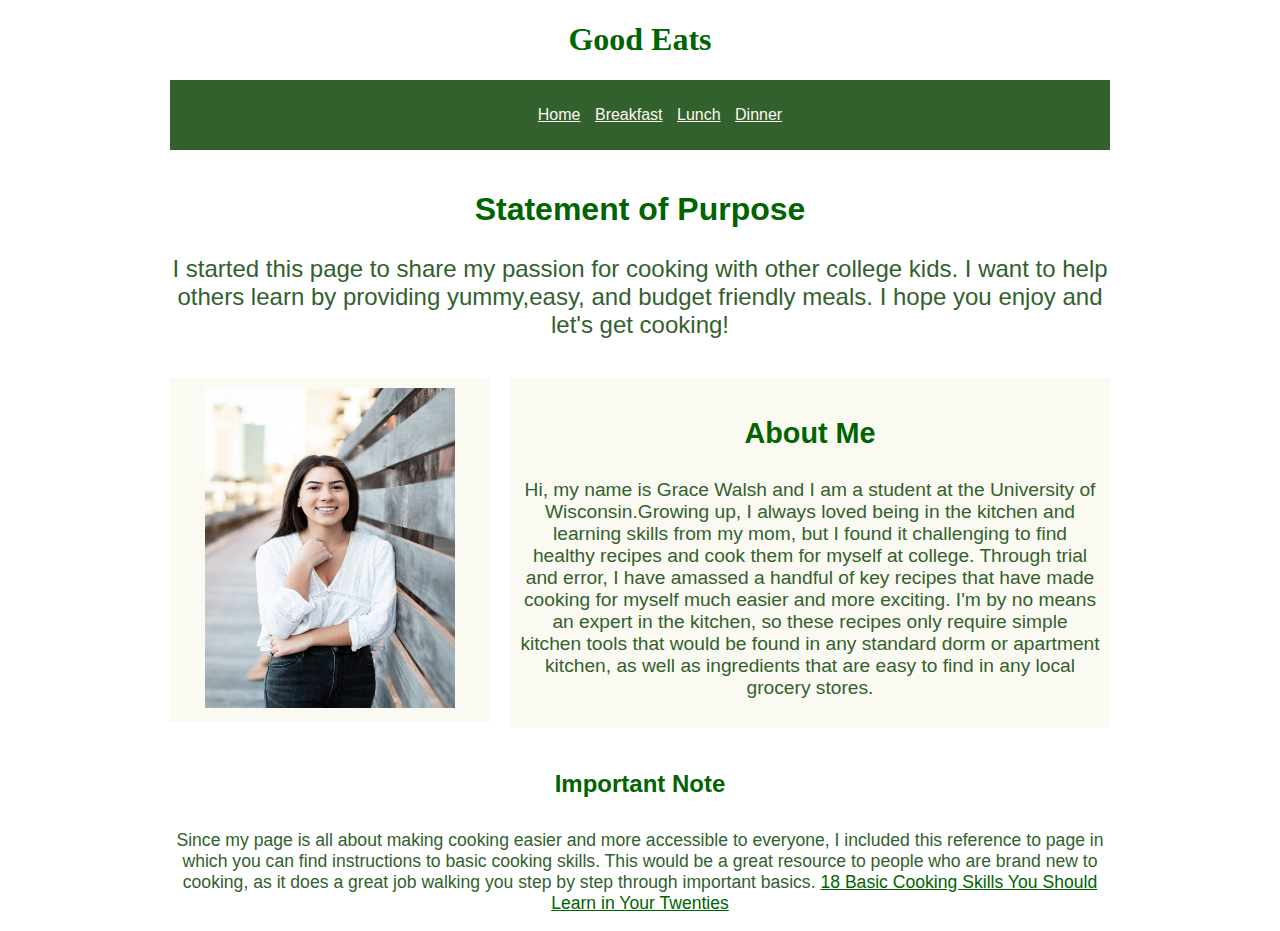
<file: index.html>
<!DOCTYPE html>
<html lang="en">
<meta charset="UTF-8">
<title>Good Eats Homepage</title>
<meta name="viewport" content="width=device-width,initial-scale=1">
<link rel="stylesheet" type="text/css" href="stylesheet.css">

</head> 
	<body>
		<header>
		
		<h1 style= "color:darkgreen; font-family:Georgia; text-align: center">Good Eats</h1>

		<nav>

			<ul>
				<li><a href="homepage.html" style="color: #FBFAF2;">Home</a></li>
				<li><a href="Breakfast.html" style="color: #FBFAF2;">Breakfast</a></li>
				<li><a href="Lunch.html" style="color: #FBFAF2;">Lunch</a></li>
				<li><a href="Dinner.html" style="color: #FBFAF2;">Dinner</a></li>

			</ul>
		</nav>

		</header>
		
			<main>
				<h2 style= "color:darkgreen; font-size: 200%;">Statement of Purpose</h2>
					<p style= "color: #32612D; font-size: 150%;">I started this page to share my passion for cooking with other college kids. I want to help others learn by providing yummy,easy, and budget friendly meals. I hope you enjoy and let's get cooking!</p>
			</main>
		<section>

				<article>
					<img src="img\gracewalsh.JPG" alt="Image of Grace" width="250" height="320">
				</article>


				<article class="h mart">
					<h3 style= "color: darkgreen; font-size:180% ;">About Me</h3>
					<p style= "color: #32612D; font-size: 120%;">Hi, my name is Grace Walsh and I am a student at the University of Wisconsin.Growing up, I always loved being in the kitchen and learning skills from my mom, but I found it challenging to find healthy recipes and cook them for myself at college. Through trial and error, I have amassed a handful of key recipes that have made cooking for myself much easier and more exciting. I'm by no means an expert in the kitchen, so these recipes only require simple kitchen tools that would be found in any standard dorm or apartment kitchen, as well as ingredients that are easy to find in any local grocery stores.  </p>
				</article>

		</section>

		<section>

		<footer>
			<h4 style= "color: darkgreen; font-size:150% ;">Important Note </h4>
			<p style= "color: #32612D; font-size:110% ;">Since my page is all about making cooking easier and more accessible to everyone, I included this reference to page in which you can find instructions to basic cooking skills. This would be a great resource to people who are brand new to cooking, as it does a great job walking you step by step through important basics. 
				<a style= "color: darkgreen;" href="https://www.myrecipes.com/how-to/cooking-skills-to-learn-in-your-twenties">18 Basic Cooking Skills You Should Learn in Your Twenties</a>
		</footer>

		</section>






</body>
</html>
</file>
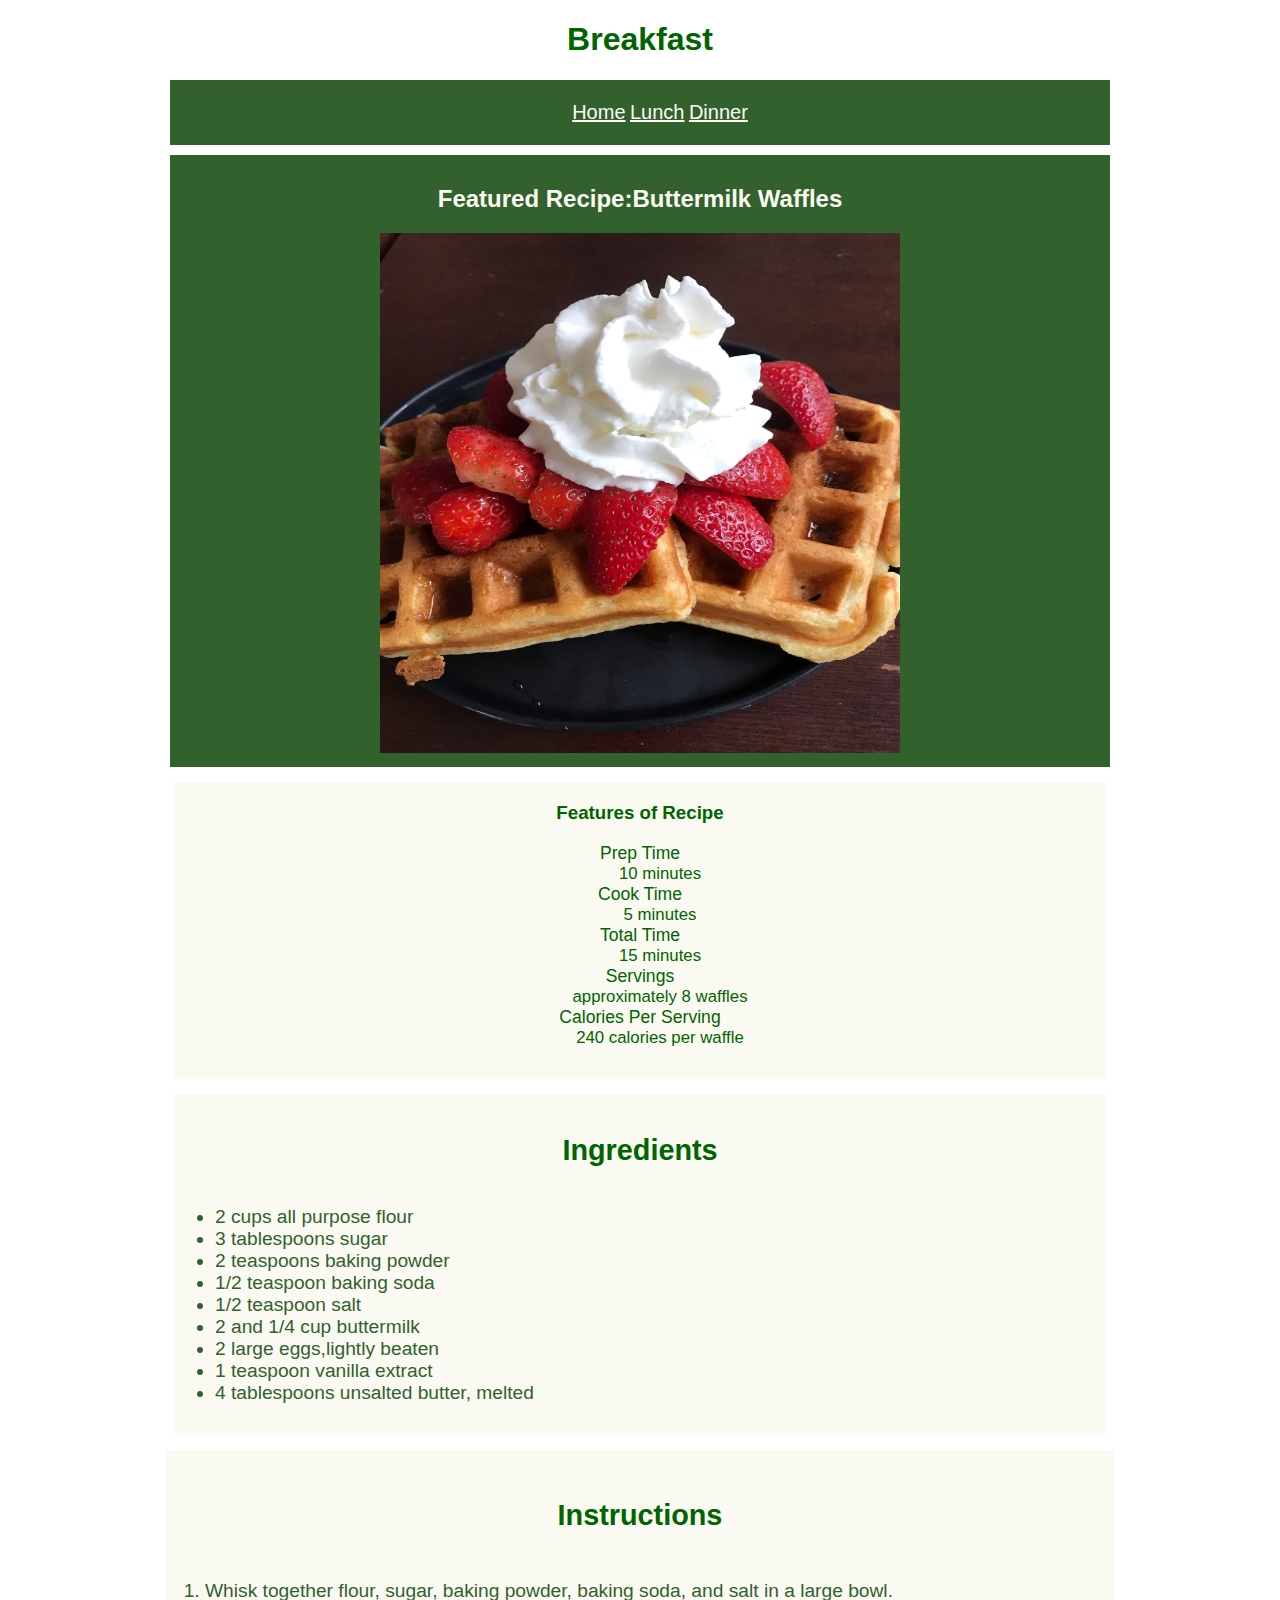
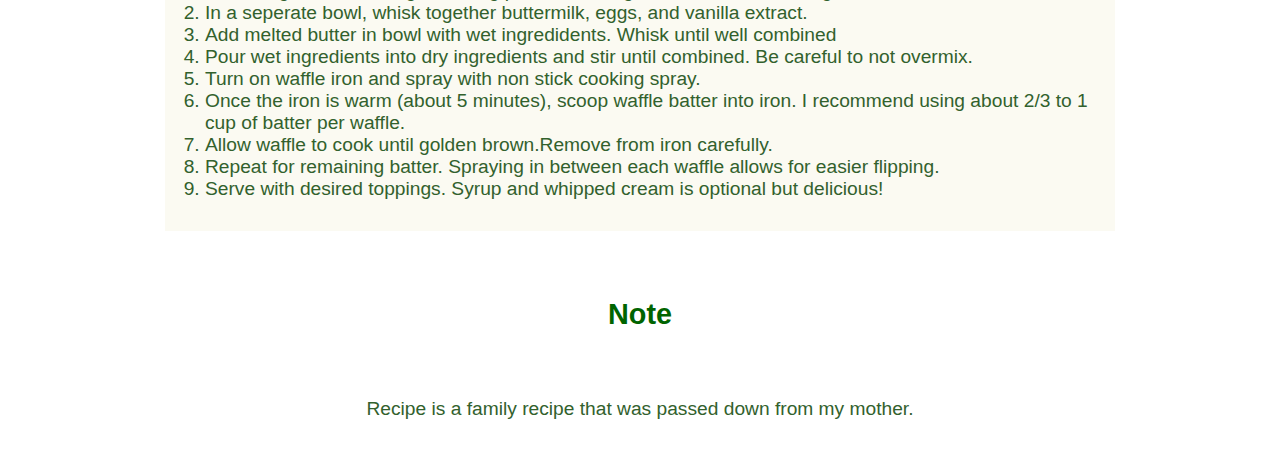
<file: Breakfast.html>
<!DOCTYPE html>
<html lang="en">
<meta charset="UTF-8">
<title>Goodeats Breakfast Page</title>
<meta name="viewport" content="width=device-width,initial-scale=1">
<link rel="stylesheet" type="text/css" href="stylesheet2.css">


<body>
	
	<header>
		<h1 style="color:darkgreen;">Breakfast</h1>
	</header>

		<nav>

			<ul>
				<li class="mart4"><a href="homepage.html" style="color:#FBFAF2; font-size: 125%;">Home</a></li>
				<li class="mart4"><a href="Lunch.html" style="color:#FBFAF2; font-size: 125%;">Lunch</a></li>
				<li class="mart4"><a href="Dinner.html" style="color:#FBFAF2; font-size: 125%;">Dinner</a></li>

			</ul>
		</nav>

	<section>
		<main>
			<h2 style="color:#FBFAF2;">Featured Recipe:Buttermilk Waffles</h2>
				<img src="img\IMG_7975.JPEG" alt="Image of Waffles" height="520" width="520">
		</main>

		<article class="mart">
			<h3 style="color:darkgreen;">Features of Recipe</h3>
				<dl>
					<dt style="color:darkgreen;font-size: 110%;">Prep Time</dt>
					<dd style="color:darkgreen;font-size: 105%;">10 minutes</dd>

					<dt style="color:darkgreen;font-size: 110%;">Cook Time</dt>
					<dd style="color:darkgreen;font-size: 105%;">5 minutes</dd>

					<dt style="color: darkgreen;font-size: 110%;">Total Time</dt>
					<dd style="color: darkgreen;font-size: 105%;">15 minutes</dd>

					<dt style="color: darkgreen;font-size: 110%;">Servings</dt>
					<dd style="color: darkgreen;font-size: 105%;">approximately 8 waffles</dd>

					<dt style="color:darkgreen;font-size: 110%;">Calories Per Serving</dt>
					<dd style="color: darkgreen;font-size: 105%;">240 calories per waffle</dd>
				</dl>
		</article>

		<article class="mart2">
	
			<h4 style="color: darkgreen; font-size: 180%;">Ingredients</h4>
				<ul>
					<li style="color: #32612D;font-size: 120%;">2 cups all purpose flour</li>
					<li style="color: #32612D;font-size: 120%;">3 tablespoons sugar</li>
					<li style="color: #32612D;font-size: 120%;">2 teaspoons baking powder</li>
					<li style="color: #32612D;font-size: 120%;">1/2 teaspoon baking soda</li>
					<li style="color: #32612D;font-size: 120%;">1/2 teaspoon salt</li>
					<li style="color: #32612D;font-size: 120%;">2 and 1/4 cup buttermilk</li>
					<li style="color: #32612D;font-size: 120%;">2 large eggs,lightly beaten</li>
					<li style="color: #32612D;font-size: 120%;">1 teaspoon vanilla extract</li>
					<li style="color: #32612D;font-size: 120%;">4 tablespoons unsalted butter, melted</li>
				</ul>
		</article>

		<article class="mart3">
	
			<h5 style="color: darkgreen; font-size: 180%;">Instructions</h5>
				<ol>
					<li style="color: #32612D;font-size: 120%;">Whisk together flour, sugar, baking powder, baking soda, and salt in a large bowl.</li>
					<li style="color: #32612D;font-size: 120%;">In a seperate bowl, whisk together buttermilk, eggs, and vanilla extract.</li>
					<li style="color: #32612D;font-size: 120%;">Add melted butter in bowl with wet ingredidents. Whisk until well combined</li>
					<li style="color: #32612D;font-size: 120%;">Pour wet ingredients into dry ingredients and stir until combined. Be careful to not overmix.</li>
					<li style="color: #32612D;font-size: 120%;">Turn on waffle iron and spray with non stick cooking spray.</li>
					<li style="color: #32612D;font-size: 120%;">Once the iron is warm (about 5 minutes), scoop waffle batter into iron. I recommend using about 2/3 to 1 cup of batter per waffle.</li>
					<li style="color: #32612D;font-size: 120%;">Allow waffle to cook until golden brown.Remove from iron carefully. </li>
					<li style="color: #32612D;font-size: 120%;">Repeat for remaining batter. Spraying in between each waffle allows for easier flipping.</li>
					<li style="color: #32612D;font-size: 120%;">Serve with desired toppings. Syrup and whipped cream is optional but delicious!</li>
				</ol>
		</article>
	</section>
	<section>
		<footer>
			<h6 style="color:darkgreen; font-size: 180%; font-display: bold;">Note</h6>
				<p style="color: #32612D;font-size: 120%;">Recipe is a family recipe that was passed down from my mother.<p>
		</footer>
	</section>

	
			




</body>
</html>
</file>
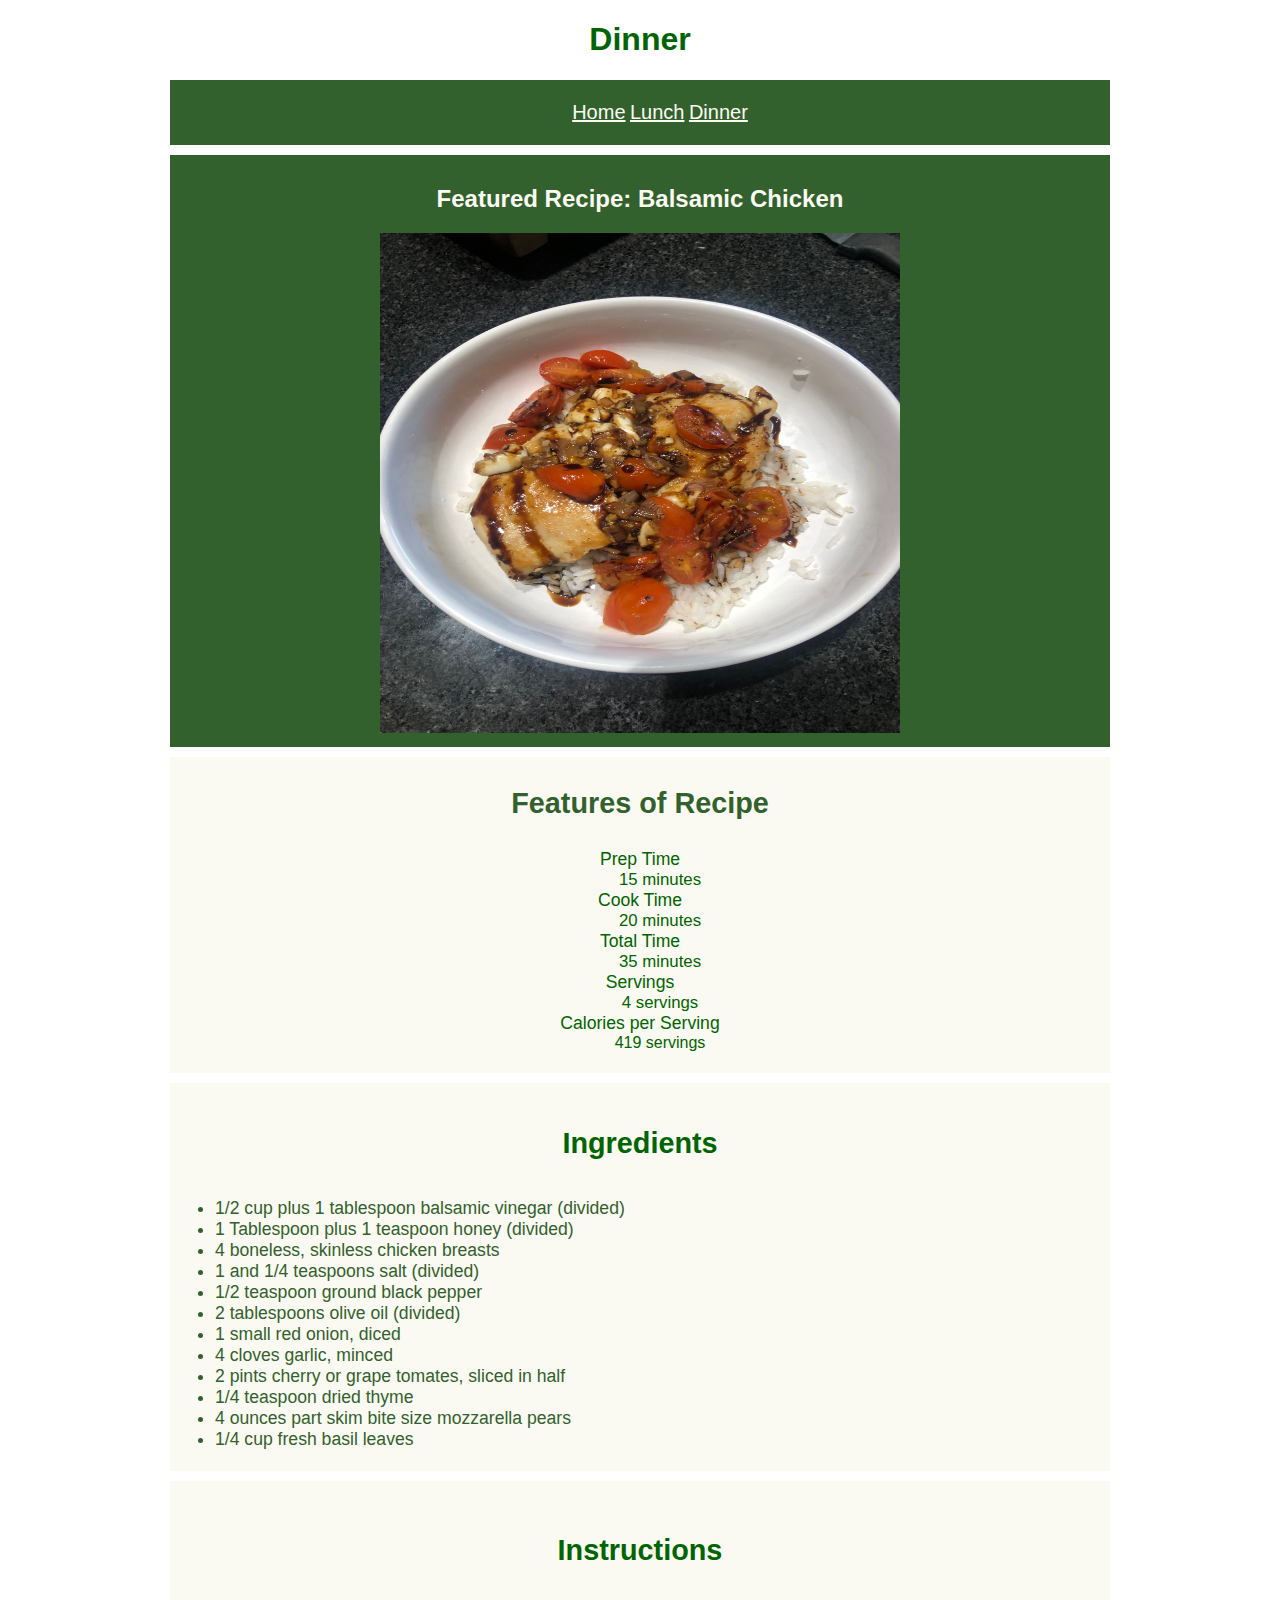
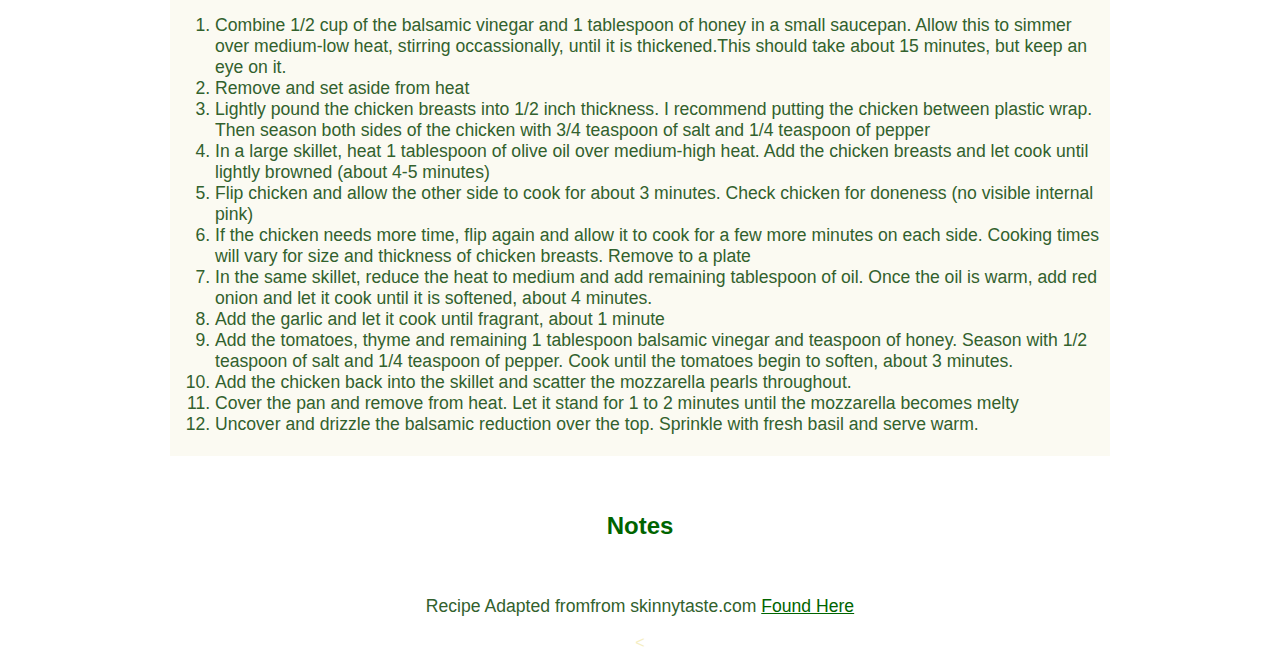
<file: Dinner.html>
<!DOCTYPE html>
<html lang="en">
<meta charset="UTF-8">
<title>Goodeats Dinner page</title>
<meta name="viewport" content="width=device-width,initial-scale=1">
<link rel="stylesheet" type="text/css" href="stylesheet4.css">


<body>
	<header>
		<h1 style="color: darkgreen;">Dinner</h1>
	</header>

		<nav>

			<ul>
				<li class="mart2"><a href="homepage.html" style="color:#FBFAF2; font-size: 125%;">Home</a></li>
				<li class="mart2"><a href="Lunch.html" style="color:#FBFAF2; font-size: 125%;">Lunch</a></li>
				<li class="mart2"><a href="Dinner.html" style="color:#FBFAF2; font-size: 125%;">Dinner</a></li>

			</ul>
		</nav>

	
	
		<main>
			<h2 style="color: #FBFAF2;">Featured Recipe: Balsamic Chicken</h2>
				<img src="img\Balsamic Chicken.JPEG" alt="Image of Chicken Dish" height="500" width="520">
		</main>

	<section>
		
		<article class="mart">
			<h3 style="color: #32612D; font-size: 180%;">Features of Recipe</h3>
				<dl>
					<dt style="color:darkgreen;font-size: 110%;">Prep Time</dt>
					<dd style="color:darkgreen;font-size: 105%;">15 minutes</dd>
					<dt style="color:darkgreen;font-size: 110%;">Cook Time</dt>
					<dd style="color:darkgreen;font-size: 105%;">20 minutes</dd>
					<dt style="color:darkgreen;font-size: 110%;">Total Time</dt>
					<dd style="color:darkgreen;font-size: 105%;">35 minutes</dd>
					<dt style="color:darkgreen;font-size: 110%;">Servings</dt>
					<dd style="color:darkgreen;font-size: 105%;">4 servings</dd>
					<dt style="color:darkgreen;font-size: 110%;">Calories per Serving</dt>
					<dd style="color:darkgreen;">419 servings</dd>
				</dl>
		
		</article>

		<article>
			<h4 style="color: darkgreen; font-size: 180%;">Ingredients</h4>
				<ul>
					<li style="color: #32612D;font-size: 110%;">1/2 cup plus 1 tablespoon balsamic vinegar (divided)</li>
					<li style="color: #32612D;font-size: 110%;">1 Tablespoon plus 1 teaspoon honey (divided)</li>
					<li style="color: #32612D;font-size: 110%;">4 boneless, skinless chicken breasts</li>
					<li style="color: #32612D;font-size: 110%;">1 and 1/4 teaspoons salt (divided)</li>
					<li style="color: #32612D;font-size: 110%;">1/2 teaspoon ground black pepper</li>
					<li style="color: #32612D;font-size: 110%;">2 tablespoons olive oil (divided)</li>
					<li style="color: #32612D;font-size: 110%;">1 small red onion, diced</li>
					<li style="color: #32612D;font-size: 110%;">4 cloves garlic, minced</li>
					<li style="color: #32612D;font-size: 110%;">2 pints cherry or grape tomates, sliced in half</li>
					<li style="color: #32612D;font-size: 110%;">1/4 teaspoon dried thyme</li>
					<li style="color: #32612D;font-size: 110%;">4 ounces part skim bite size mozzarella pears</li>
					<li style="color: #32612D;font-size: 110%;">1/4 cup fresh basil leaves</li>
				</ul>
		</article>

		<article>
			<h5 style="color: darkgreen; font-size: 180%;">Instructions</h5>
				<ol>
					<li style="color: #32612D;font-size: 110%;">Combine 1/2 cup of the balsamic vinegar and 1 tablespoon of honey in a small saucepan. Allow this to simmer over medium-low heat, stirring occassionally, until it is thickened.This should take about 15 minutes, but keep an eye on it. </li>
					<li style="color: #32612D;font-size: 110%;">Remove and set aside from heat</li>
					<li style="color: #32612D;font-size: 110%;">Lightly pound the chicken breasts into 1/2 inch thickness. I recommend putting the chicken between plastic wrap. Then season both sides of the chicken with 3/4 teaspoon of salt and 1/4 teaspoon of pepper</li>
					<li style="color: #32612D;font-size: 110%;">In a large skillet, heat 1 tablespoon of olive oil over medium-high heat. Add the chicken breasts and let cook until lightly browned (about 4-5 minutes)</li>
					<li style="color: #32612D;font-size: 110%;">Flip chicken and allow the other side to cook for about 3 minutes. Check chicken for doneness (no visible internal pink)</li>
					<li style="color: #32612D;font-size: 110%;">If the chicken needs more time, flip again and allow it to cook for a few more minutes on each side. Cooking times will vary for size and thickness of chicken breasts. Remove to a plate</li>
					<li style="color: #32612D;font-size: 110%;">In the same skillet, reduce the heat to medium and add remaining tablespoon of oil. Once the oil is warm, add red onion and let it cook until it is softened, about 4 minutes. </li>
					<li style="color: #32612D;font-size: 110%;">Add the garlic and let it cook until fragrant, about 1 minute</li>
					<li style="color: #32612D;font-size: 110%;">Add the tomatoes, thyme and remaining 1 tablespoon balsamic vinegar and teaspoon of honey. Season with 1/2 teaspoon of salt and 1/4 teaspoon of pepper. Cook until the tomatoes begin to soften, about 3 minutes. </li>
					<li style="color: #32612D;font-size: 110%;">Add the chicken back into the skillet and scatter the mozzarella pearls throughout.</li>
					<li style="color: #32612D;font-size: 110%;">Cover the pan and remove from heat. Let it stand for 1 to 2 minutes until the mozzarella becomes melty</li>
					<li style="color: #32612D;font-size: 110%;">Uncover and drizzle the balsamic reduction over the top. Sprinkle with fresh basil and serve warm.</li>
			
				</ol>

		</article>
	</section>

	<section>
		<footer>
			<h6 style="color: darkgreen; font-size: 150%;">Notes</h6>
				<p style="color: #32612D;font-size: 110%;">Recipe Adapted fromfrom skinnytaste.com
				 <a style= "color: darkgreen;" href="https://www.skinnytaste.com/caprese-chicken-skillet">Found Here</a>
				</p>
		</footer>
	</section>

	


	

	<


</body>
</html>
</file>
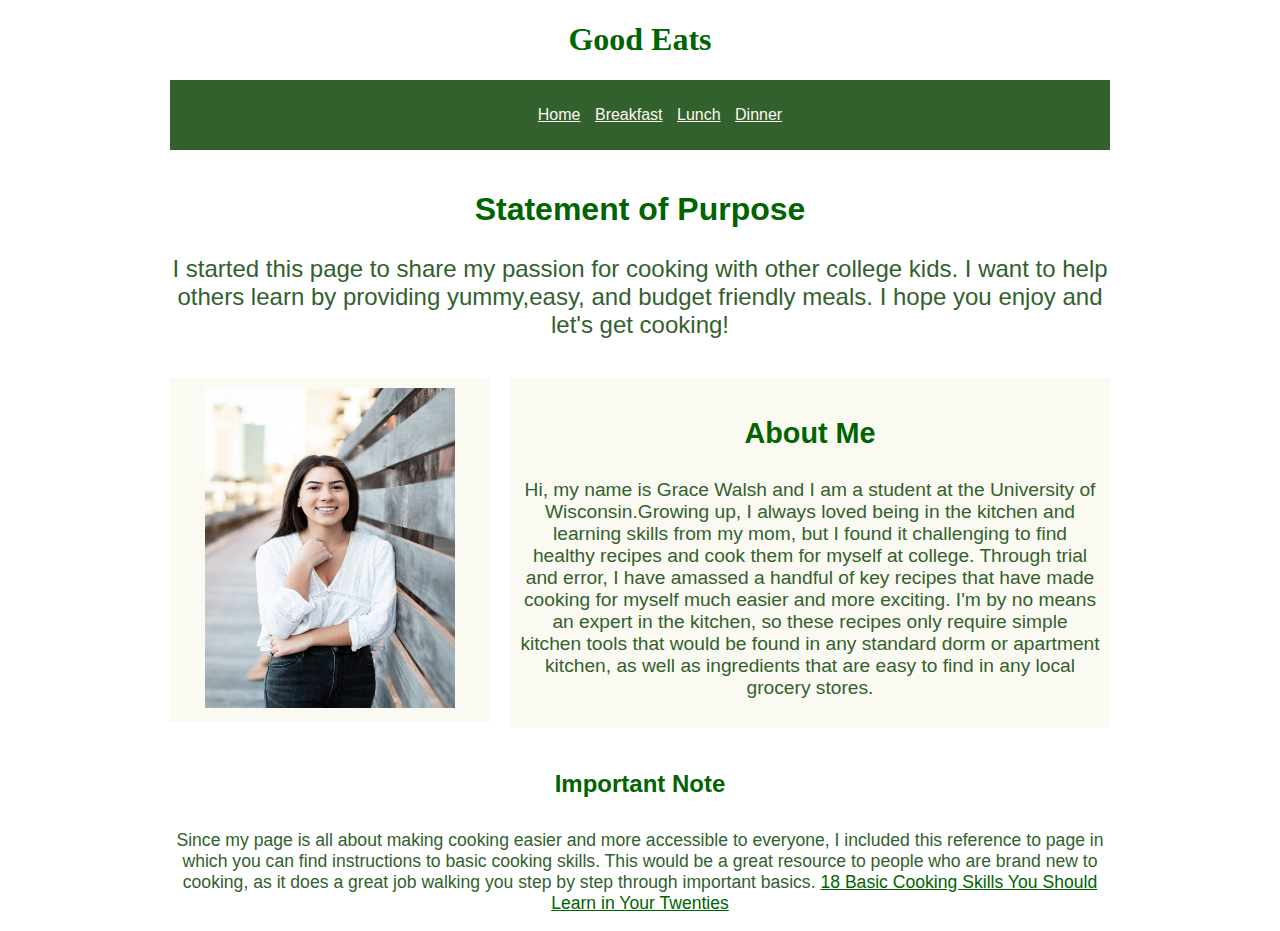
<file: homepage.html>
<!DOCTYPE html>
<html lang="en">
<meta charset="UTF-8">
<title>Good Eats Homepage</title>
<meta name="viewport" content="width=device-width,initial-scale=1">
<link rel="stylesheet" type="text/css" href="stylesheet.css">

</head> 
	<body>
		<header>
		
		<h1 style= "color:darkgreen; font-family:Georgia; text-align: center">Good Eats</h1>

		<nav>

			<ul>
				<li><a href="homepage.html" style="color: #FBFAF2;">Home</a></li>
				<li><a href="Breakfast.html" style="color: #FBFAF2;">Breakfast</a></li>
				<li><a href="Lunch.html" style="color: #FBFAF2;">Lunch</a></li>
				<li><a href="Dinner.html" style="color: #FBFAF2;">Dinner</a></li>

			</ul>
		</nav>

		</header>
		
			<main>
				<h2 style= "color:darkgreen; font-size: 200%;">Statement of Purpose</h2>
					<p style= "color: #32612D; font-size: 150%;">I started this page to share my passion for cooking with other college kids. I want to help others learn by providing yummy,easy, and budget friendly meals. I hope you enjoy and let's get cooking!</p>
			</main>
		<section>

				<article>
					<img src="img\gracewalsh.JPG" alt="Image of Grace" width="250" height="320">
				</article>


				<article class="h mart">
					<h3 style= "color: darkgreen; font-size:180% ;">About Me</h3>
					<p style= "color: #32612D; font-size: 120%;">Hi, my name is Grace Walsh and I am a student at the University of Wisconsin.Growing up, I always loved being in the kitchen and learning skills from my mom, but I found it challenging to find healthy recipes and cook them for myself at college. Through trial and error, I have amassed a handful of key recipes that have made cooking for myself much easier and more exciting. I'm by no means an expert in the kitchen, so these recipes only require simple kitchen tools that would be found in any standard dorm or apartment kitchen, as well as ingredients that are easy to find in any local grocery stores.  </p>
				</article>

		</section>

		<section>

		<footer>
			<h4 style= "color: darkgreen; font-size:150% ;">Important Note </h4>
			<p style= "color: #32612D; font-size:110% ;">Since my page is all about making cooking easier and more accessible to everyone, I included this reference to page in which you can find instructions to basic cooking skills. This would be a great resource to people who are brand new to cooking, as it does a great job walking you step by step through important basics. 
				<a style= "color: darkgreen;" href="https://www.myrecipes.com/how-to/cooking-skills-to-learn-in-your-twenties">18 Basic Cooking Skills You Should Learn in Your Twenties</a>
		</footer>

		</section>






</body>
</html>
</file>
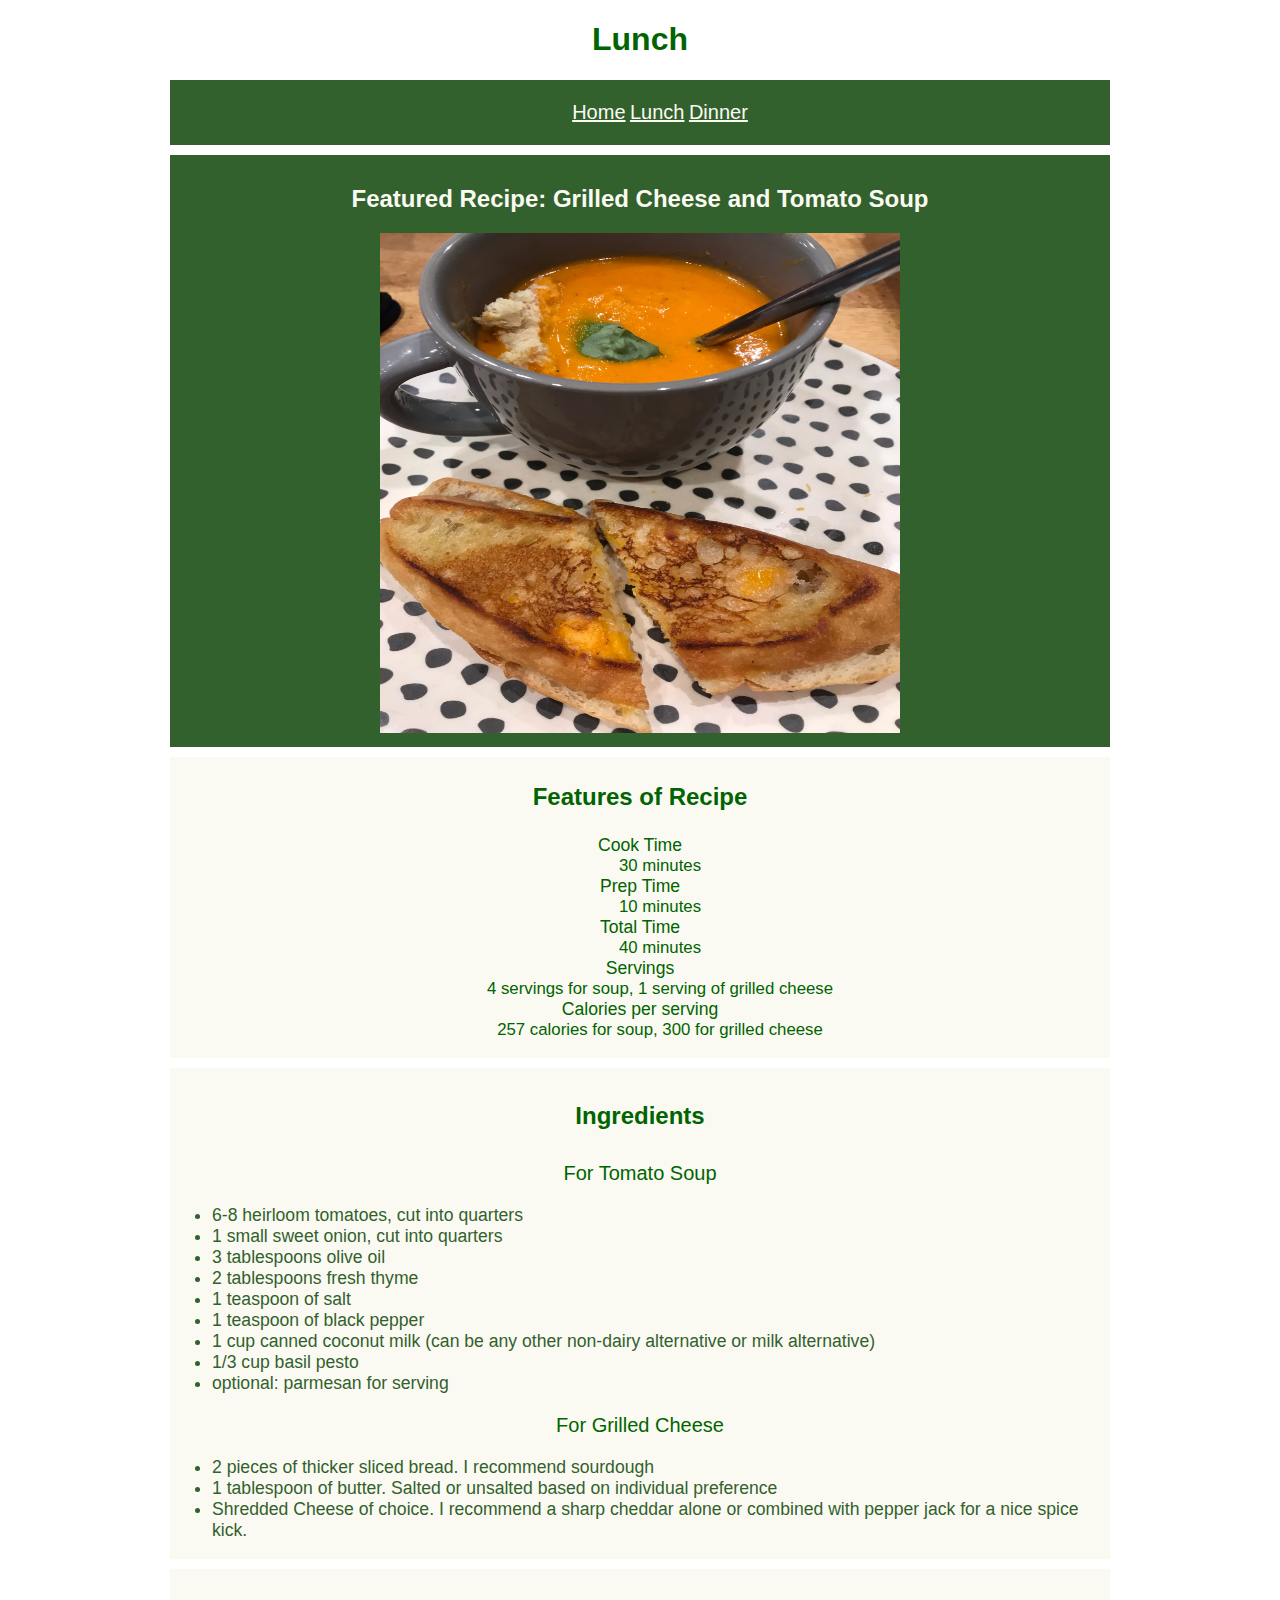
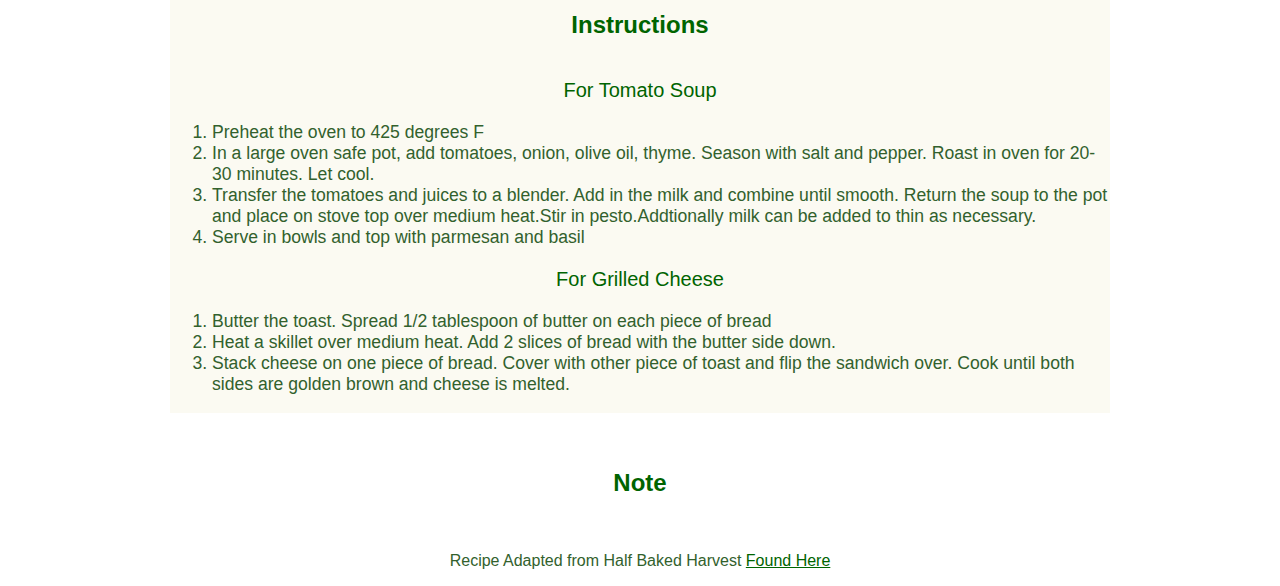
<file: Lunch.html>
<!DOCTYPE html>
<html lang="en">
<meta charset="UTF-8">
<title>Goodeats Lunch Page</title>
<meta name="viewport" content="width=device-width,initial-scale=1">
<link rel="stylesheet" type="text/css" href="stylesheet3.css">


<body>
	<header>
		<h1 style="color:darkgreen;">Lunch</h1>
	</header>

	<nav>

			<ul>
				<li class="mart2"><a href="homepage.html" style="color:#FBFAF2; font-size: 125%;">Home</a></li>
				<li class="mart2"><a href="Lunch.html" style="color:#FBFAF2; font-size: 125%;">Lunch</a></li>
				<li class="mart2"><a href="Dinner.html" style="color:#FBFAF2; font-size: 125%;">Dinner</a></li>

			</ul>
		</nav>


	<section>
		<main>

			<h2 style="color: #FBFAF2;">Featured Recipe: Grilled Cheese and Tomato Soup</h2>
				<img src="img\Grilled CheeseSoup.JPG" alt="Image of Sandwich and Soup" height="500" width="520">
		</main>

		<article class="mart">
			<h3 style="color: darkgreen; font-size: 150%;">Features of Recipe</h3>
				<dl> 
					<dt style="color:darkgreen;font-size: 110%;">Cook Time</dt>
					<dd style="color:darkgreen;font-size: 105%;">30 minutes</dd>
					<dt style="color:darkgreen;font-size: 110%;">Prep Time</dt>
					<dd style="color:darkgreen;font-size: 105%">10 minutes</dd>
					<dt style="color:darkgreen;font-size: 110%;">Total Time</dt>
					<dd style="color:darkgreen;font-size: 105%">40 minutes</dd>
					<dt style="color:darkgreen;font-size: 110%;">Servings</dt>
					<dd style="color:darkgreen;font-size: 105%">4 servings for soup, 1 serving of grilled cheese</dd>
					<dt style="color:darkgreen;font-size: 110%;">Calories per serving</dt>
					<dd style="color:darkgreen;font-size: 105%">257 calories for soup, 300 for grilled cheese</dd>
				</dl>

		</article>

		<article>
			<h4 style="color: darkgreen; font-size: 150%;">Ingredients</h4>
				<p style="color: darkgreen; font-size: 125%;"> For Tomato Soup</p>
					<ul>
						<li style="color: #32612D; font-size: 110%;">6-8 heirloom tomatoes, cut into quarters</li>
						<li style="color: #32612D;font-size: 110%;">1 small sweet onion, cut into quarters</li>
						<li style="color: #32612D;font-size: 110%;">3 tablespoons olive oil</li>
						<li style="color: #32612D;font-size: 110%;">2 tablespoons fresh thyme</li>
						<li style="color: #32612D;font-size: 110%;">1 teaspoon of salt </li>
						<li style="color: #32612D;font-size: 110%;">1 teaspoon of black pepper</li>
						<li style="color: #32612D;font-size: 110%;">1 cup canned coconut milk (can be any other non-dairy alternative or milk alternative)</li>
						<li style="color: #32612D;font-size: 110%;">1/3 cup basil pesto</li>
						<li style="color: #32612D;font-size: 110%;">optional: parmesan for serving</li>

				</ul>

				<p style="color: darkgreen; font-size: 125%;"> For Grilled Cheese</p>
					<ul>
						<li style="color: #32612D;font-size: 110%;">2 pieces of thicker sliced bread. I recommend sourdough</li>
						<li style="color: #32612D;font-size: 110%;">1 tablespoon of butter. Salted or unsalted based on individual preference </li>
						<li style="color: #32612D;font-size: 110%;">Shredded Cheese of choice. I recommend a sharp cheddar alone or combined with pepper jack for a nice spice kick.</li>
					</ul>
		</article>

		<article>
			<h5 style="color: darkgreen; font-size: 150%;">Instructions</h5>
				<p style="color: darkgreen; font-size: 125%;"> For Tomato Soup</p>
					<ol>
						<li style="color: #32612D;font-size: 110%;">Preheat the oven to 425 degrees F</li>
						<li style="color: #32612D;font-size: 110%;">In a large oven safe pot, add tomatoes, onion, olive oil, thyme. Season with salt and pepper. Roast in oven for 20-30 minutes. Let cool.</li>
						<li style="color: #32612D;font-size: 110%;">Transfer the tomatoes and juices to a blender. Add in the milk and combine until smooth. Return the soup to the pot and place on stove top over medium heat.Stir in pesto.Addtionally milk can be added to thin as necessary. </li>
						<li style="color: #32612D;font-size: 110%;">Serve in bowls and top with parmesan and basil</li>
					</ol>
				<p style="color: darkgreen; font-size: 125%;"> For Grilled Cheese</p>
					<ol>
						<li style="color: #32612D;font-size: 110%;">Butter the toast. Spread 1/2 tablespoon of butter on each piece of bread</li>
						<li style="color: #32612D;font-size: 110%;">Heat a skillet over medium heat. Add 2 slices of bread with the butter side down.</li>
						<li style="color: #32612D;font-size: 110%;">Stack cheese on one piece of bread. Cover with other piece of toast and flip the sandwich over. Cook until both sides are golden brown and cheese is melted.</li>
					</ol>
		</article>
	</section>

	<section>
		<footer>
			<h6 style="color: darkgreen;font-size: 150%;">Note</h6>
				<p style="color: #32612D;">Recipe Adapted from Half Baked Harvest
					<a style= "color: darkgreen;" href="https://www.halfbakedharvest.com/6-ingredient-creamy-roasted-tomato-soup/"> Found Here</a>
				</p>
		</footer>
	</section>
	


</body>
</html>
</file>
<file: stylesheet.css>
/* You should edit the content below to fit your website */

* {
	font-family: Arial, Verdana, sans-serif;
	color: #f5eec2;
	text-align: center;
	background-color: #beige;
}

body{
	width: 960px;
	margin: 0 auto;
	
}


nav {
	background-color: #32612D;
	padding: 10px;
	margin:  10px;
}

li {
	display: inline;
	padding: 5px;
}

section {
	overflow: auto;
	height: 100%;
}

main {
	background-color: #beige;
	padding: 5px;
	margin: 50 px
}

article {
	background-color: #FBFAF2;
	padding: 10px;
	margin: 10px;
	width: 300px;
	float: left;
}


.mart{
	width: 580px;
	background-color:#beige ;


}





#content {
	overflow: auto;
	height: 100%;}
.column1, .column2, .column3 {
	float: left;
	margin: 10px;}
</file>
<file: stylesheet2.css>
/* You should edit the content below to fit your website */

* {
	font-family: Arial, Verdana, sans-serif;
	color: #f5eec2;
	text-align: center;
	background-color: #beige;
}
body {
	width: 960px;
	margin: 0 auto;
	background-color: #beige;}

nav {
	background-color: #32612D;
	padding: 5px;
	margin:  10px;
	text-align: center;
}


main {
	background-color: #32612D;
	padding: 10px;
	margin:  10px;
}

article {
	background-color: #FBFAF2;
	padding-bottom: 15px;
	margin:  15px;

}

footer {
	padding-bottom: 15px;
	margin-top: 2px;
}



dt {
	text-align: center;
	
}

dd {
	text-align: center; 

}


.mart {
	float: center;
	padding-top: 2px;


}

li {
	text-align: left;
}

.mart2 {
	margin-bottom: 15px;
	margin-top: 15px;
	padding-top: 2px;
}


.mart3 {
	text-align: center;
	padding-top: 1px;
	margin: 5px;
}

.mart4 {
	display: inline;
	text-align: center;
}




#content {
	overflow: auto;
	height: 100%;}
.column1, .column2, .column3 {
	float: left;
	margin: 10px;}
</file>
<file: stylesheet4.css>
/* You should edit the content below to fit your website */

* {
	font-family: Arial, Verdana, sans-serif;
	color: #f5eec2;
	text-align: center;
	background-color: #beige;
}
body {
	width: 960px;
	margin: 0 auto;
	background-color: #beige;}

nav {
	background-color: #32612D;
	padding: 5px;
	margin:  10px;
	text-align: center;
}


main {
	background-color: #32612D;
	padding: 10px;
	margin:  10px;
}

article {
	background-color: #FBFAF2;
	padding: 5px;
	margin:  10px;
}

.mart {
	float: center;
	padding-top: 2px;

}

.mart2 {
	display: inline;
	text-align: center;
}

li {
	text-align: left;
}


#content {
	overflow: auto;
	height: 100%;}
.column1, .column2, .column3 {
	float: left;
	margin: 10px;}
</file>
<file: stylesheet3.css>
/* You should edit the content below to fit your website */

* {
	font-family: Arial, Verdana, sans-serif;
	color: #f5eec2;
	text-align: center;
	background-color: #beige;
}
body {
	width: 960px;
	margin: 0 auto;
	background-color: #beige;
}

nav {
	background-color: #32612D;
	padding: 5px;
	margin:  10px;
	text-align: center;
}

main {
	background-color: #32612D;
	padding: 10px;
	margin:  10px;
}

article {
	background-color: #FBFAF2;
	padding: 2px;
	margin:  10px;
}

.mart {
	float: center;
	padding: 2px;

}

.mart2 {
	display: inline;
	text-align: center;
}

li{ 
	text-align: left;
 }
#content {
	overflow: auto;
	height: 100%;}
.column1, .column2, .column3 {
	float: left;
	margin: 10px;}
</file>
